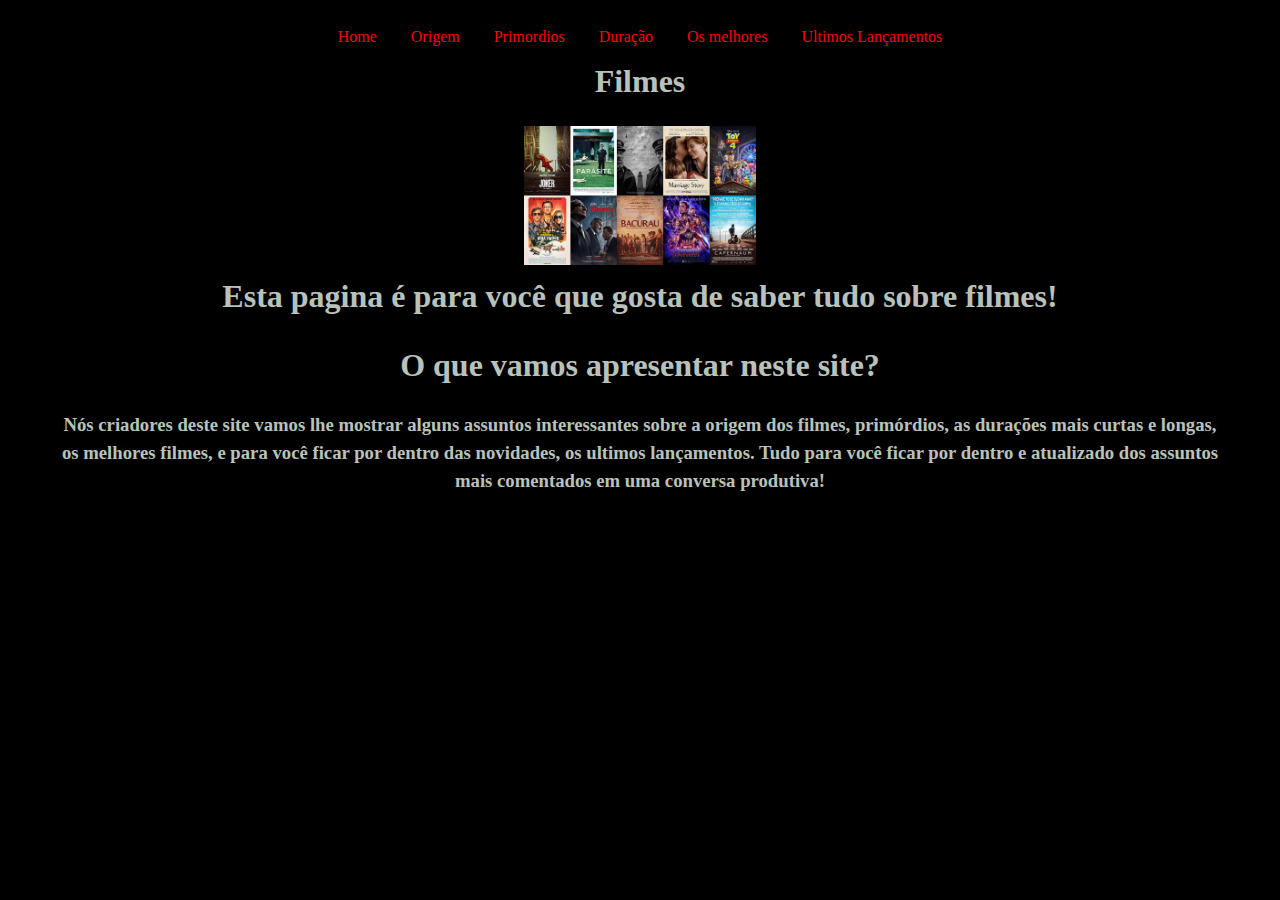
<file: Site de filmes/index.html>
<!DOCTYPE html>
<html lang="pt-br">
   <head>
      <title> Home </title>
		<meta charset="utf-8">
		<link rel="stylesheet" href="css/styles.css">
		<link href="https://fonts.googleapis.com/css2?family=Comic+Neue&display=swap" rel="stylesheet">
   </head>
   <body>
	  <main>
	 <nav id="menu">
		      <ul>
			       <li><a href="index.html.html"> Home </a></li>
				   <li><a href="paginas/origem.html"> Origem </a></li>
				   <li><a href="paginas/primordios.html"> Primordios </a></li>
				   <li><a href="paginas/duração.html"> Duração </a></li>
				   <li><a href="paginas/melhores.html"> Os melhores </a></li> 
				   <li><a href="paginas/lançamentos.html"> Ultimos Lançamentos</a></li>
			  </ul>
		  </nav>
			  </ul>
		  </nav>
	      <div class="logo">
		    	 <h1 class="machete">Filmes</h1>
				 <img src="imagens/61.jpg" alt="imagem" width="20%" height="20%"></a>
		  <h1 class="headline"> Esta pagina é para você que gosta de saber tudo sobre filmes!</h1>
		  <h1> O que  vamos apresentar neste site?</h1>
			<h3> Nós criadores deste site vamos lhe mostrar alguns assuntos interessantes sobre a origem dos filmes, primórdios, as durações mais curtas e longas, os melhores filmes, e para você ficar por dentro das novidades, os ultimos lançamentos. Tudo para você ficar por dentro e atualizado dos assuntos mais comentados em uma conversa produtiva!</h3>
		 
		  </div> 
		 
	  </main>
	</body>
</html>
</file>
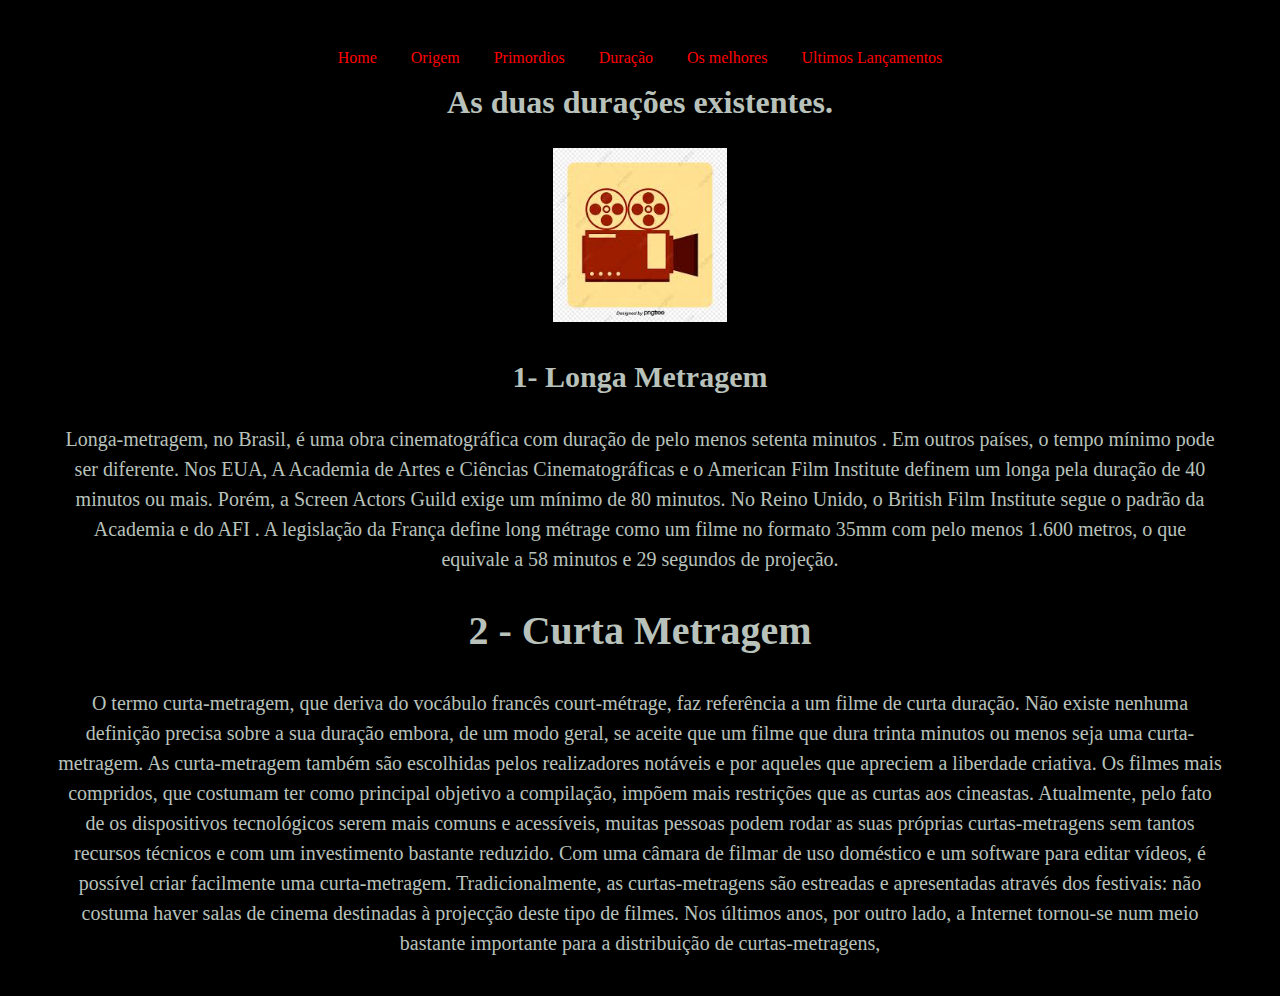
<file: Site de filmes/paginas/duração.html>
<!DOCTYPE html>
<html lang="pt-br">
   <head>
      <title> Duração </title>
		<meta charset="utf-8">
		<link rel="stylesheet" href="../css/styles.css">
		<link href="https://fonts.googleapis.com/css2?family=Comic+Neue&display=swap" rel="stylesheet">
   </head>
   <body>
      <main>
	  <nav id="menu">
		<nav id="menu">
		      <ul>
			       <li><a href="../index.html"> Home </a></li>
				   <li><a href="origem.html"> Origem </a></li>
				   <li><a href="primordios.html"> Primordios </a></li>
				   <li><a href="duração.html"> Duração </a></li>
				   <li><a href="melhores.html"> Os melhores </a></li> 
				   <li><a href="lançamentos.html"> Ultimos Lançamentos</a></li>
			  </ul>
		  </nav>
	  <div class="logo">
	  <h1 class="machete">As duas durações existentes.</h1>
		    <img src="../imagens/43.jpg" alt="imagem" width="15%" height="15%">
	  </div>
	  <article>
	  <p>
	  <h2> 1- Longa Metragem</h2>
	  Longa-metragem, no Brasil, é uma obra cinematográfica com duração de pelo menos setenta minutos . Em outros países, o tempo mínimo pode ser diferente. Nos EUA, A Academia de Artes e Ciências Cinematográficas e o American Film Institute definem um longa pela duração de 40 minutos ou mais. Porém, a Screen Actors Guild exige um mínimo de 80 minutos. No Reino Unido, o British Film Institute segue o padrão da Academia e do AFI . A legislação da França define long métrage como um filme no formato 35mm com pelo menos 1.600 metros, o que equivale a 58 minutos e 29 segundos de projeção.
	  <h1> 2 - Curta Metragem</h1>
	  O termo curta-metragem, que deriva do vocábulo francês court-métrage, faz referência a um filme de curta duração. Não existe nenhuma definição precisa sobre a sua duração embora, de um modo geral, se aceite que um filme que dura trinta minutos ou menos seja uma curta-metragem.
As curta-metragem também são escolhidas pelos realizadores notáveis e por aqueles que apreciem a liberdade criativa. Os filmes mais compridos, que costumam ter como principal objetivo a compilação, impõem mais restrições que as curtas aos cineastas.
Atualmente, pelo fato de os dispositivos tecnológicos serem mais comuns e acessíveis, muitas pessoas podem rodar as suas próprias curtas-metragens sem tantos recursos técnicos e com um investimento bastante reduzido. Com uma câmara de filmar de uso doméstico e um software para editar vídeos, é possível criar facilmente uma curta-metragem.
Tradicionalmente, as curtas-metragens são estreadas e apresentadas através dos festivais: não costuma haver salas de cinema destinadas à projecção deste tipo de filmes. Nos últimos anos, por outro lado, a Internet tornou-se num meio bastante importante para a distribuição de curtas-metragens, </p>
	  </article>
	  </main>
   </body>
 </html>
</file>
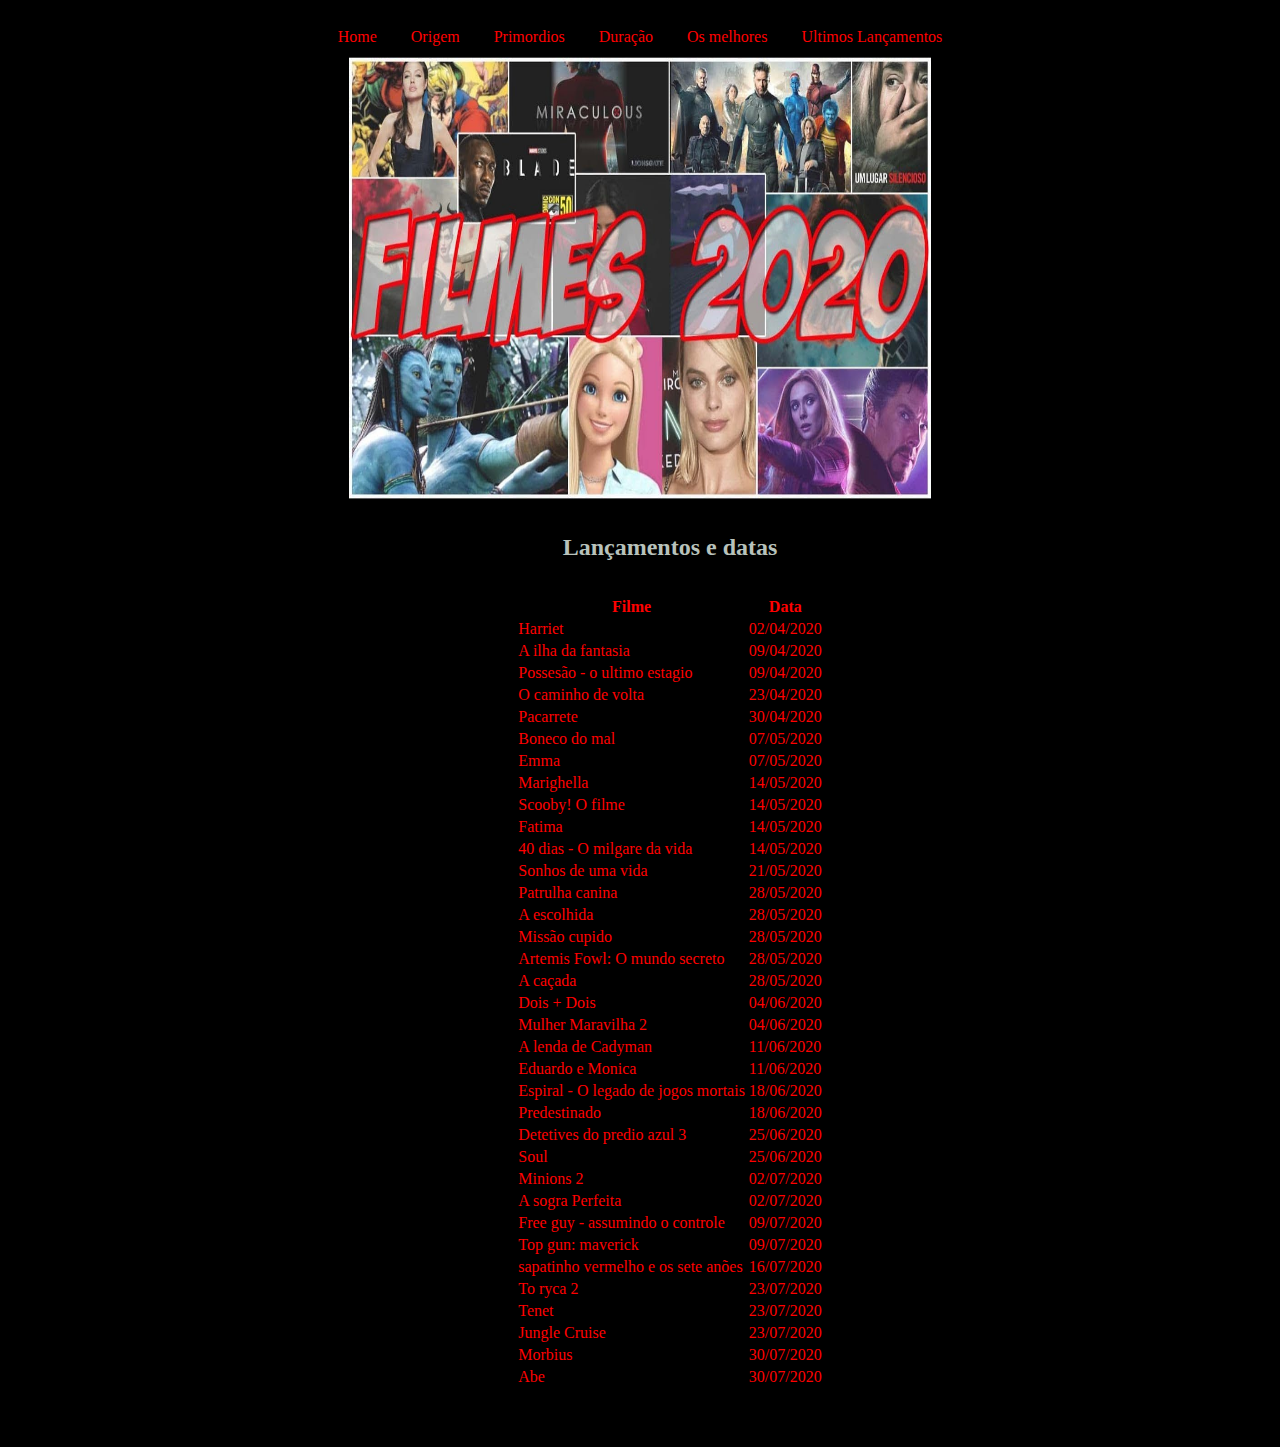
<file: Site de filmes/paginas/lançamentos.html>
<!<!DOCTYPE html>
<html lang="pt-br">
   <head>
      <title> lançamentos 2020 </title>
		<meta charset="utf-8">
		<link rel="stylesheet" href="../css/styles.css">
		<link href="https://fonts.googleapis.com/css2?family=Comic+Neue&display=swap" rel="stylesheet">
   </head>
   <body>
      <main>
	  <nav id="menu">
		      <ul>
			       <li><a href="../index.html"> Home </a></li>
				   <li><a href="origem.html"> Origem </a></li>
				   <li><a href="primordios.html"> Primordios </a></li>
				   <li><a href="duração.html"> Duração </a></li>
				   <li><a href="melhores.html"> Os melhores </a></li> 
				   <li><a href="lançamentos.html"> Ultimos Lançamentos</a></li>
			  </ul>
		  </nav>
	  <div class="logo">
	       <img src="../imagens/47.jpg" alt="imagem" width="50%" height="50%">
	  </div>
	  <div class="Lançamentos">
	     <h2> Lançamentos e datas </h2>
		 <table>
		    <thead>
			    <tr>
				     <th> Filme </th>
					 <th> Data </th>
			   </tr>
			 </thead>
			 <tbody>
			      <tr>
				       <td>Harriet </td>
					   <td>02/04/2020</td>
				  </tr>
				  <tr>
				       <td>A ilha da fantasia</td>
					   <td>09/04/2020</td>
				  </tr>
				  <tr>
				       <td> Possesão - o ultimo estagio </td>
					   <td>09/04/2020</td> 
				  </tr>
				  <tr>
				       <td> O caminho de volta  </td>
					   <td> 23/04/2020 </td>
				  </tr>
				  <tr>
				       <td> Pacarrete </td>
					   <td> 30/04/2020 </td>
				  </tr>
				  <tr>
				       <td> Boneco do mal  </td>
					   <td> 07/05/2020 </td>
				  </tr>
				  <tr>
				       <td> Emma  </td>
					   <td> 07/05/2020 </td>
				  </tr>
				  <tr>
				       <td> Marighella  </td>
					   <td> 14/05/2020 </td>
				  </tr>
				  <tr>
				       <td>  Scooby! O filme </td>
					   <td> 14/05/2020 </td>
				  </tr>
				  <tr>
				       <td> Fatima   </td>
					   <td> 14/05/2020 </td>
				  </tr>
				  <tr>
				       <td> 40 dias - O milgare da vida   </td>
					   <td> 14/05/2020 </td>
				  </tr>
				  <tr>
				       <td>  Sonhos de uma vida  </td>
					   <td> 21/05/2020 </td>
				  </tr>
				  <tr>
				       <td>  Patrulha canina   </td>
					   <td> 28/05/2020</td>
				  </tr>
				  <tr>
				       <td> A escolhida    </td>
					   <td> 28/05/2020 </td>
				  </tr>
				  <tr>
				       <td>  Missão cupido </td>
					   <td> 28/05/2020 </td>
				  </tr>
				  <tr>
				       <td> Artemis Fowl: O mundo secreto </td>
					   <td> 28/05/2020 </td>
				  </tr>
				  <tr>
				       <td> A caçada  </td>
					   <td> 28/05/2020 </td>
				  </tr>
				  <tr>
				       <td> Dois + Dois    </td>
					   <td> 04/06/2020 </td>
				  </tr>
				  <tr>
				       <td> Mulher Maravilha 2    </td>
					   <td> 04/06/2020 </td>
				  </tr>
				  <tr>
				       <td>  A lenda de Cadyman  </td>
					   <td> 11/06/2020 </td>
				  </tr>
				  <tr>
				       <td> Eduardo e Monica  </td>
					   <td> 11/06/2020 </td>
				  </tr>
				  <tr>
				       <td> Espiral - O legado de jogos mortais </td>
					   <td> 18/06/2020 </td>
				  </tr>
				  <tr>
				       <td> Predestinado  </td>
					   <td> 18/06/2020 </td>
				  </tr>
				  <tr>
				       <td> Detetives do predio azul 3  </td>
					   <td> 25/06/2020 </td>
				  </tr>
				  <tr>
				       <td> Soul  </td>
					   <td> 25/06/2020 </td>
				  </tr>
				  <tr>
				       <td> Minions 2  </td>
					   <td> 02/07/2020 </td>
				  </tr>
				  <tr>
				       <td> A sogra Perfeita </td>
					   <td> 02/07/2020 </td>
				  </tr>
				  <tr>
				       <td> Free guy - assumindo o controle  </td>
					   <td> 09/07/2020 </td>
				  </tr>
				  <tr>
				       <td> Top gun: maverick  </td>
					   <td> 09/07/2020 </td>
				  </tr>
				  <tr>
				       <td> sapatinho vermelho e os sete anões  </td>
					   <td> 16/07/2020 </td>
				  </tr>
				  <tr>
				       <td> To ryca 2  </td>
					   <td> 23/07/2020 </td>
				  </tr>
				  <tr>
				       <td> Tenet  </td>
					   <td> 23/07/2020 </td>
				  </tr>
				  <tr>
				       <td> Jungle Cruise </td>
					   <td> 23/07/2020 </td>
				  </tr>
				  <tr>
				       <td> Morbius  </td>
					   <td> 30/07/2020 </td>
				  </tr>
				  <tr>
				       <td>  Abe  </td>
					   <td>  30/07/2020 </td>
				  </tr>
				  
			 </tbody>
		</table>
	</div>
	 
	  </main>
   </body>
 </html>
</file>
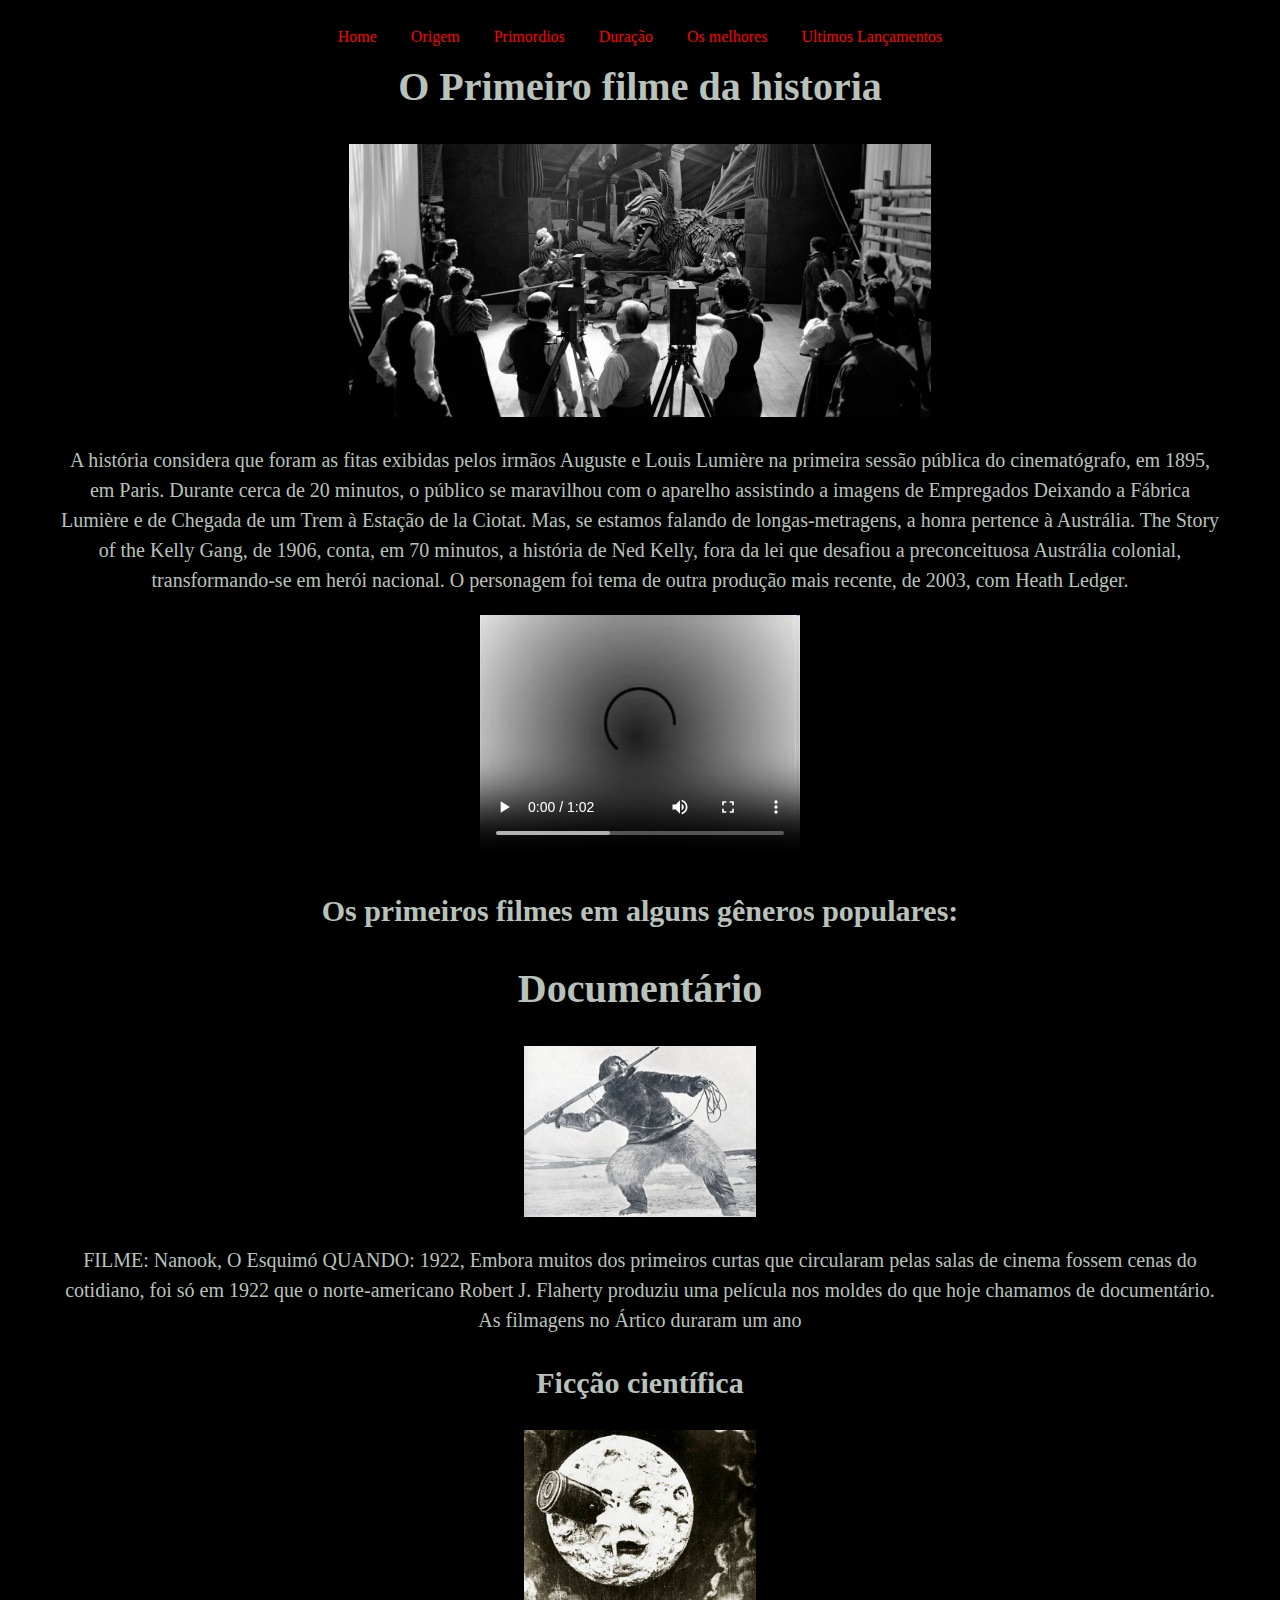
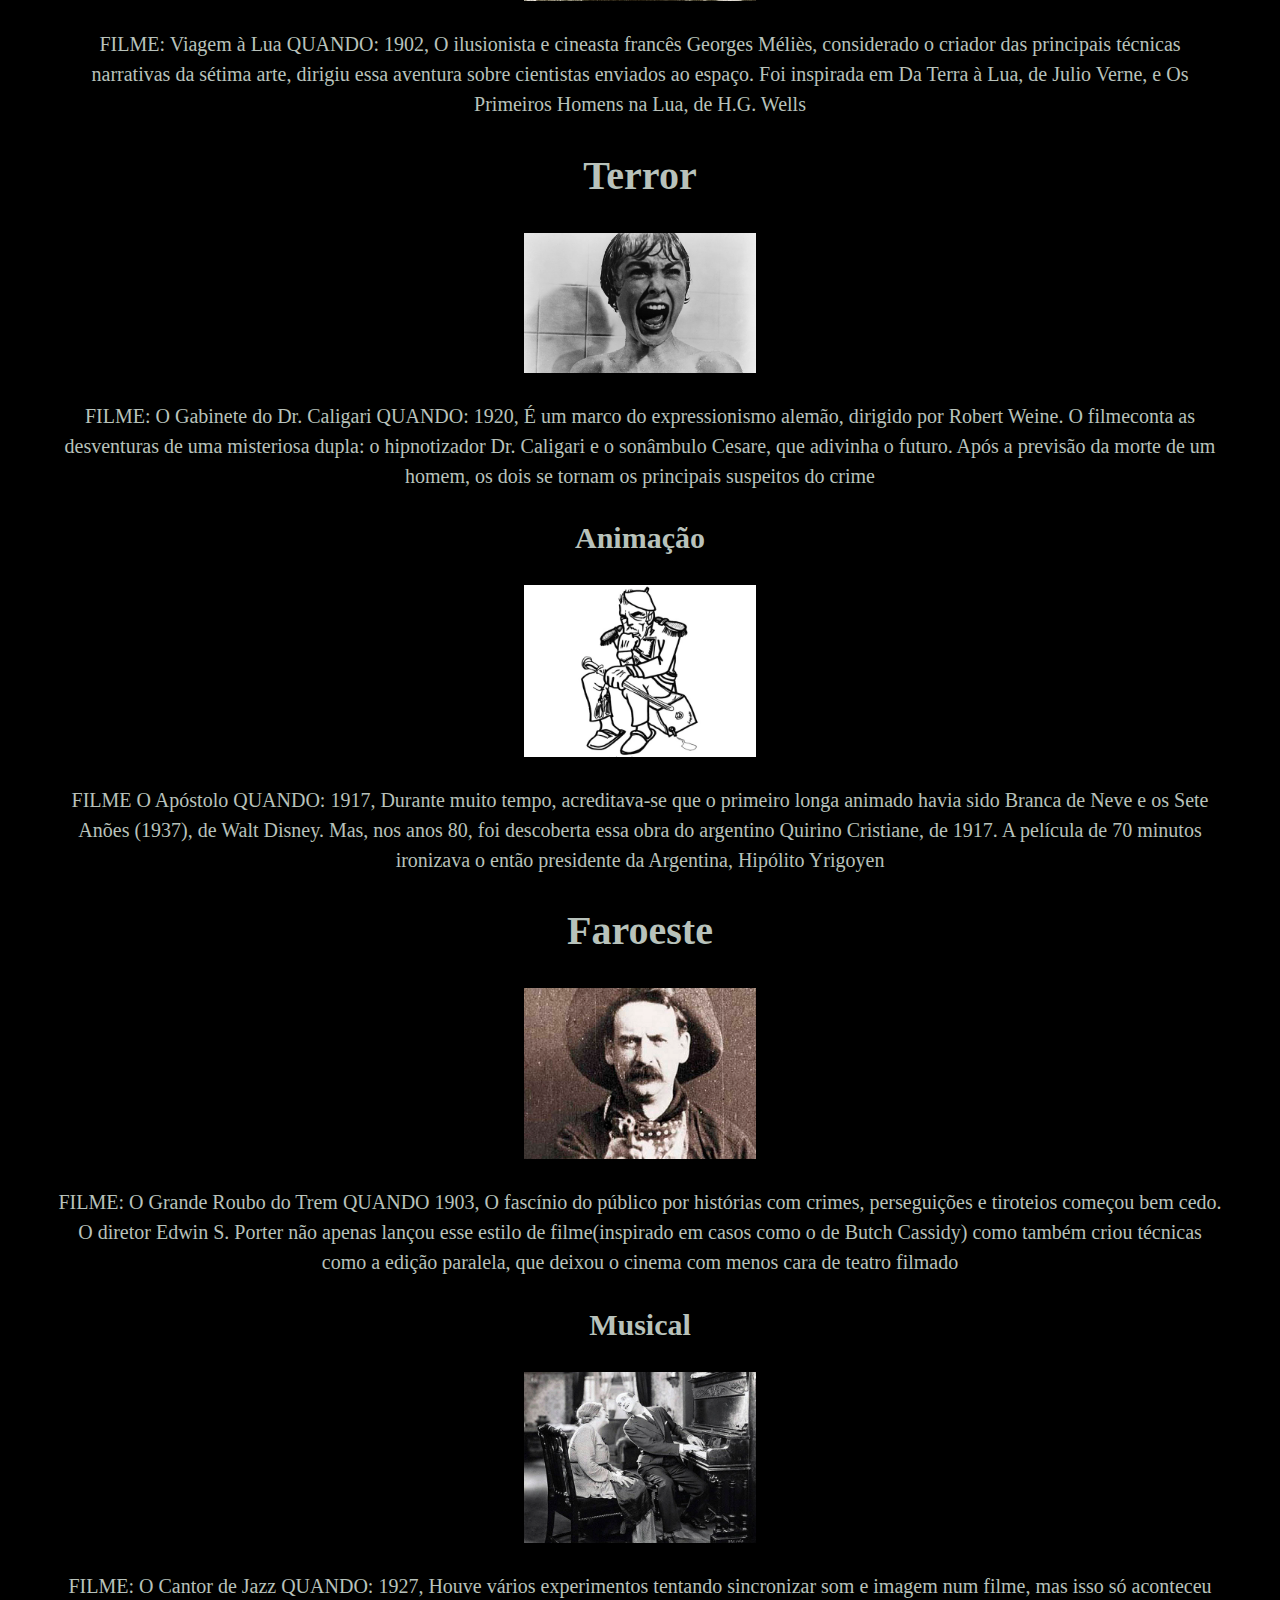
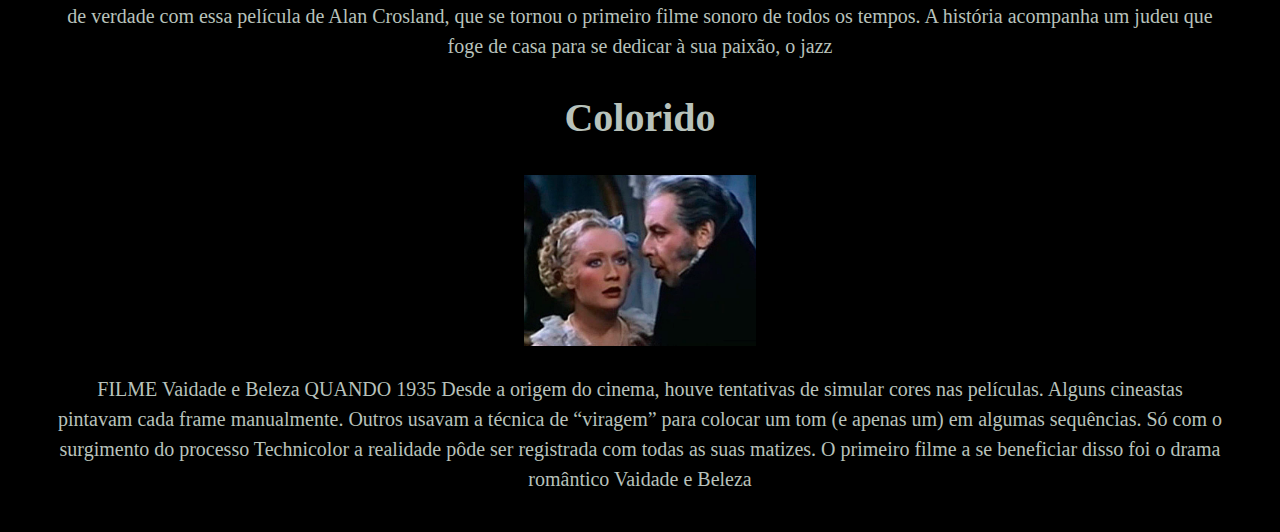
<file: Site de filmes/paginas/primordios.html>
<!DOCTYPE html>
<html lang="pt-br">
  <head>
      <title> Primordios </title>
		<meta charset="utf-8">
		<link rel="stylesheet" href="../css/styles.css">
		<link href="https://fonts.googleapis.com/css2?family=Comic+Neue&display=swap" rel="stylesheet">
   </head>
   <body>
      <main>
	  <nav id="menu">
		      <ul>
			       <li><a href="../index.html"> Home </a></li>
				   <li><a href="origem.html"> Origem </a></li>
				   <li><a href="primordios.html"> Primordios </a></li>
				   <li><a href="duração.html"> Duração </a></li>
				   <li><a href="melhores.html"> Os melhores </a></li> 
				   <li><a href="lançamentos.html"> Ultimos Lançamentos</a></li>
			  </ul>
		  </nav>
	  <article>
	  <h1>O Primeiro filme da historia</h1>
	  <img src="../imagens/46.png" alt="imagem" width="50%" height="50%">
	  <p>A história considera que foram as fitas exibidas pelos irmãos Auguste e Louis Lumière na primeira sessão pública do cinematógrafo, em 1895, em Paris. Durante cerca de 20 minutos, o público se maravilhou com o aparelho assistindo a imagens de Empregados Deixando a Fábrica Lumière e de Chegada de um Trem à Estação de la Ciotat. Mas, se estamos falando de longas-metragens, a honra pertence à Austrália. The Story of the Kelly Gang, de 1906, conta, em 70 minutos, a história de Ned Kelly, fora da lei que desafiou a preconceituosa Austrália colonial, transformando-se em herói nacional. O personagem foi tema de outra produção mais recente, de 2003, com Heath Ledger.</p>
	<div class="video">
		 <video width="320" height="240" controls="controls">
             <source src="../videos/chegada.mp4" type="video/mp4"/>
         </video>		   
	 </div>
	<h2>Os primeiros filmes em alguns gêneros populares: </h2>
	  <h1> Documentário</h1>
	   <img src="../imagens/59.jpeg" alt="imagem" width="20%" height="20%">
	  <p>FILME: Nanook, O Esquimó
QUANDO: 1922,
Embora muitos dos primeiros curtas que circularam pelas salas de cinema fossem cenas do cotidiano, foi só em 1922 que o norte-americano Robert J. Flaherty produziu uma película nos moldes do que hoje chamamos de documentário. As filmagens no Ártico duraram um ano
</p>
	  <h2> Ficção científica </h2>
	   <img src="../imagens/49.jpeg" alt="imagem" width="20%" height="20%">
	  <p>FILME: Viagem à Lua
QUANDO: 1902,
O ilusionista e cineasta francês Georges Méliès, considerado o criador das principais técnicas narrativas da sétima arte, dirigiu essa aventura sobre cientistas enviados ao espaço. Foi inspirada em Da Terra à Lua, de Julio Verne, e Os Primeiros Homens na Lua, de H.G. Wells
</p>	
	<h1> Terror </h1>
	  <img src="../imagens/44.jpg" alt="imagem" width="20%" height="20%">
	 <p> FILME: O Gabinete do Dr. Caligari
QUANDO: 1920,
É um marco do expressionismo alemão, dirigido por Robert Weine. O filmeconta as desventuras de uma misteriosa dupla: o hipnotizador Dr. Caligari e o sonâmbulo Cesare, que adivinha o futuro. Após a previsão da morte de um homem, os dois se tornam os principais suspeitos do crime
</p>
	  <h2> Animação </h2>
	   <img src="../imagens/51.jpeg" alt="imagem" width="20%" height="20%">
	  <p>FILME O Apóstolo
QUANDO: 1917,
Durante muito tempo, acreditava-se que o primeiro longa animado havia sido Branca de Neve e os Sete Anões (1937), de Walt Disney. Mas, nos anos 80, foi descoberta essa obra do argentino Quirino Cristiane, de 1917. A película de 70 minutos ironizava o então presidente da Argentina, Hipólito Yrigoyen
</p>     
	 <h1> Faroeste </h1>
	  <img src="../imagens/53.jpeg" alt="imagem" width="20%" height="20%">
	 <p> FILME: O Grande Roubo do Trem
QUANDO 1903,
O fascínio do público por histórias com crimes, perseguições e tiroteios começou bem cedo. O diretor Edwin S. Porter não apenas lançou esse estilo de filme(inspirado em casos como o de Butch Cassidy) como também criou técnicas como a edição paralela, que deixou o cinema com menos cara de teatro filmado
</p>	  
	  <h2> Musical </h2>
	   <img src="../imagens/55.jpeg" alt="imagem" width="20%" height="20%">
	 <p> FILME: O Cantor de Jazz
QUANDO: 1927,
Houve vários experimentos tentando sincronizar som e imagem num filme, mas isso só aconteceu de verdade com essa película de Alan Crosland, que se tornou o primeiro filme sonoro de todos os tempos. A história acompanha um judeu que foge de casa para se dedicar à sua paixão, o jazz
</p>	  
	  <h1> Colorido </h1>
	   <img src="../imagens/57.jpeg" alt="imagem" width="20%" height="20%">
	<p>  FILME Vaidade e Beleza
QUANDO 1935
Desde a origem do cinema, houve tentativas de simular cores nas películas. Alguns cineastas pintavam cada frame manualmente. Outros usavam a técnica de “viragem” para colocar um tom (e apenas um) em algumas sequências. Só com o surgimento do processo Technicolor a realidade pôde ser registrada com todas as suas matizes. O primeiro filme a se beneficiar disso foi o drama romântico Vaidade e Beleza </p>
</p>	  
	  </article>
	  </main>
   </body>
 </html>
</file>
<file: Site de filmes/css/styles.css>
body {
	background-color: black;
	background-repeat: repeat;
	background-size: 100%;
	font-family: 'Lato';
	line-height: 1.5;
	color: #b8c2bb;
}

main {
	background-color: rgba(0, 0, 0, 0.6);
	padding: 10px 50px;
	margin-top: 10px;
	border-radius: 10px;
}

.logo, .manchete, .headline {
	margin: 0;
	text-align: center;
}
.video {
	margin: 0;
	text-align: center;
	
}
article {
	text-align: center;
	font-style: normal;
	font-size: 20px;
	color: #b8c2bb;
}
.Lançamentos table {
	background: black;
	color: red;
	border-radius: 10px;
	padding: 10px;
	margin: 0 auto;
}
#menu ul {
	text-align: center;
	padding:0px;
	margin: 0px;
	background-color: black;
	list-style:none;
	float: left;
	width: 100%
}
#menu ul li {
	display: inline;
}
#menu ul li a{
	display: inline-block;
	padding: 5px 15px;
	background-color: black;
	color: red;
	text-decoration: none;
	border-bottom: 3px solid black;
}
#menu ul li a:hover{
	background-color: black;
	font-size: 25px;
	color: red;
	border-bottom: 3px solid blue;
}
.Lançamentos{
	margin: 30px;
	text-align: center;
	width: 100%;
}
</file>
